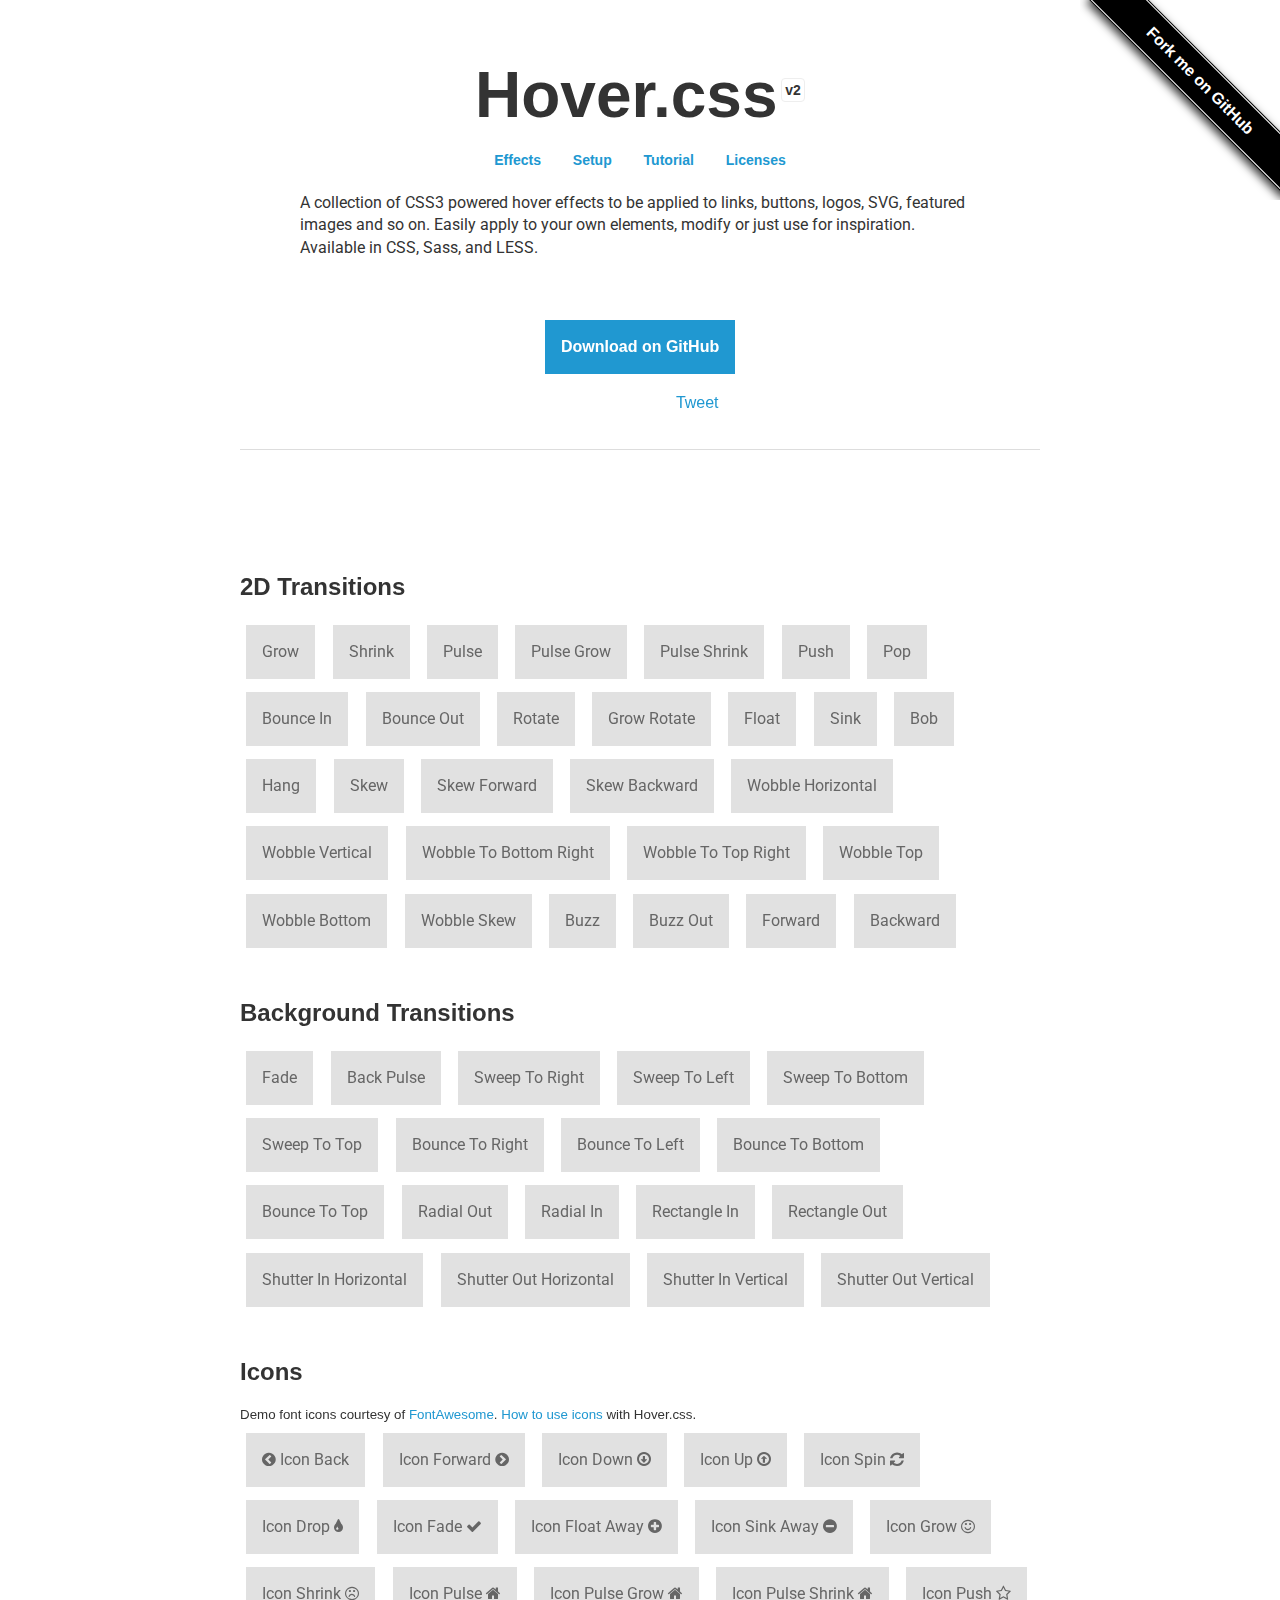
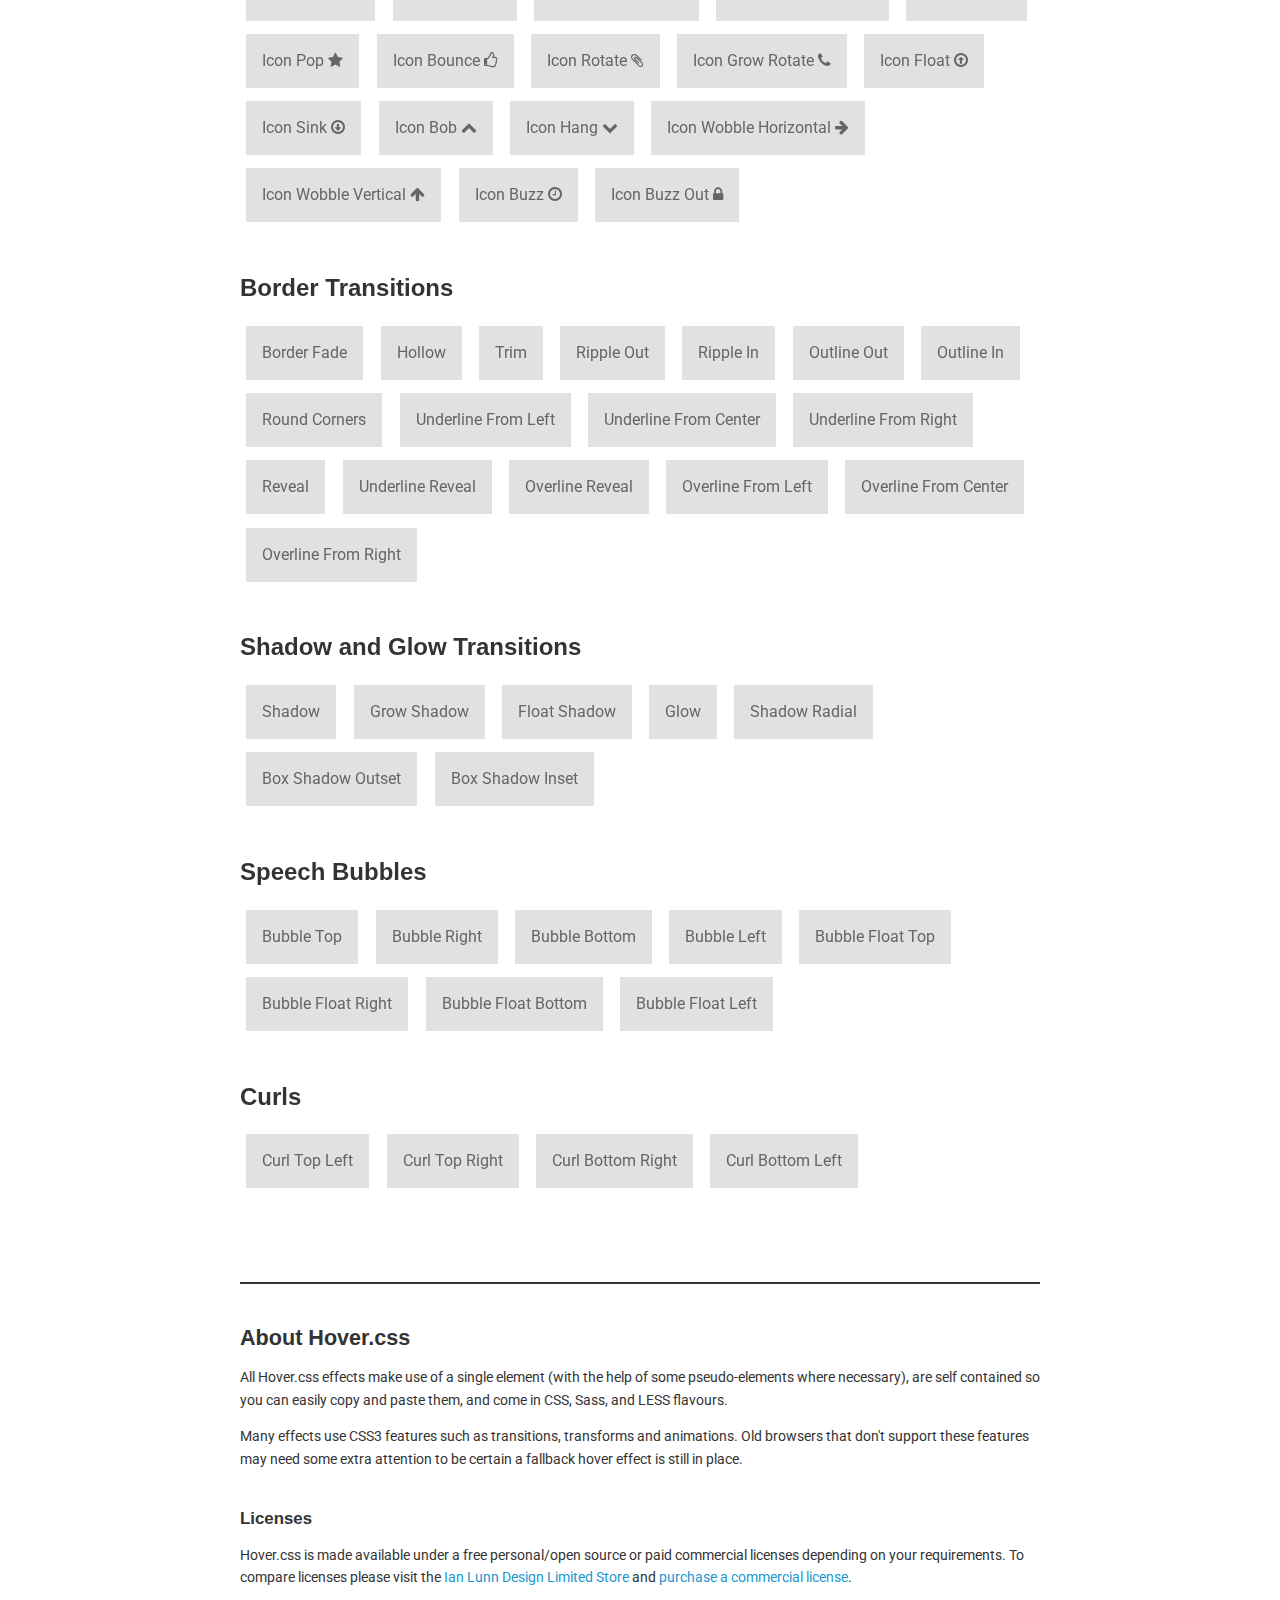
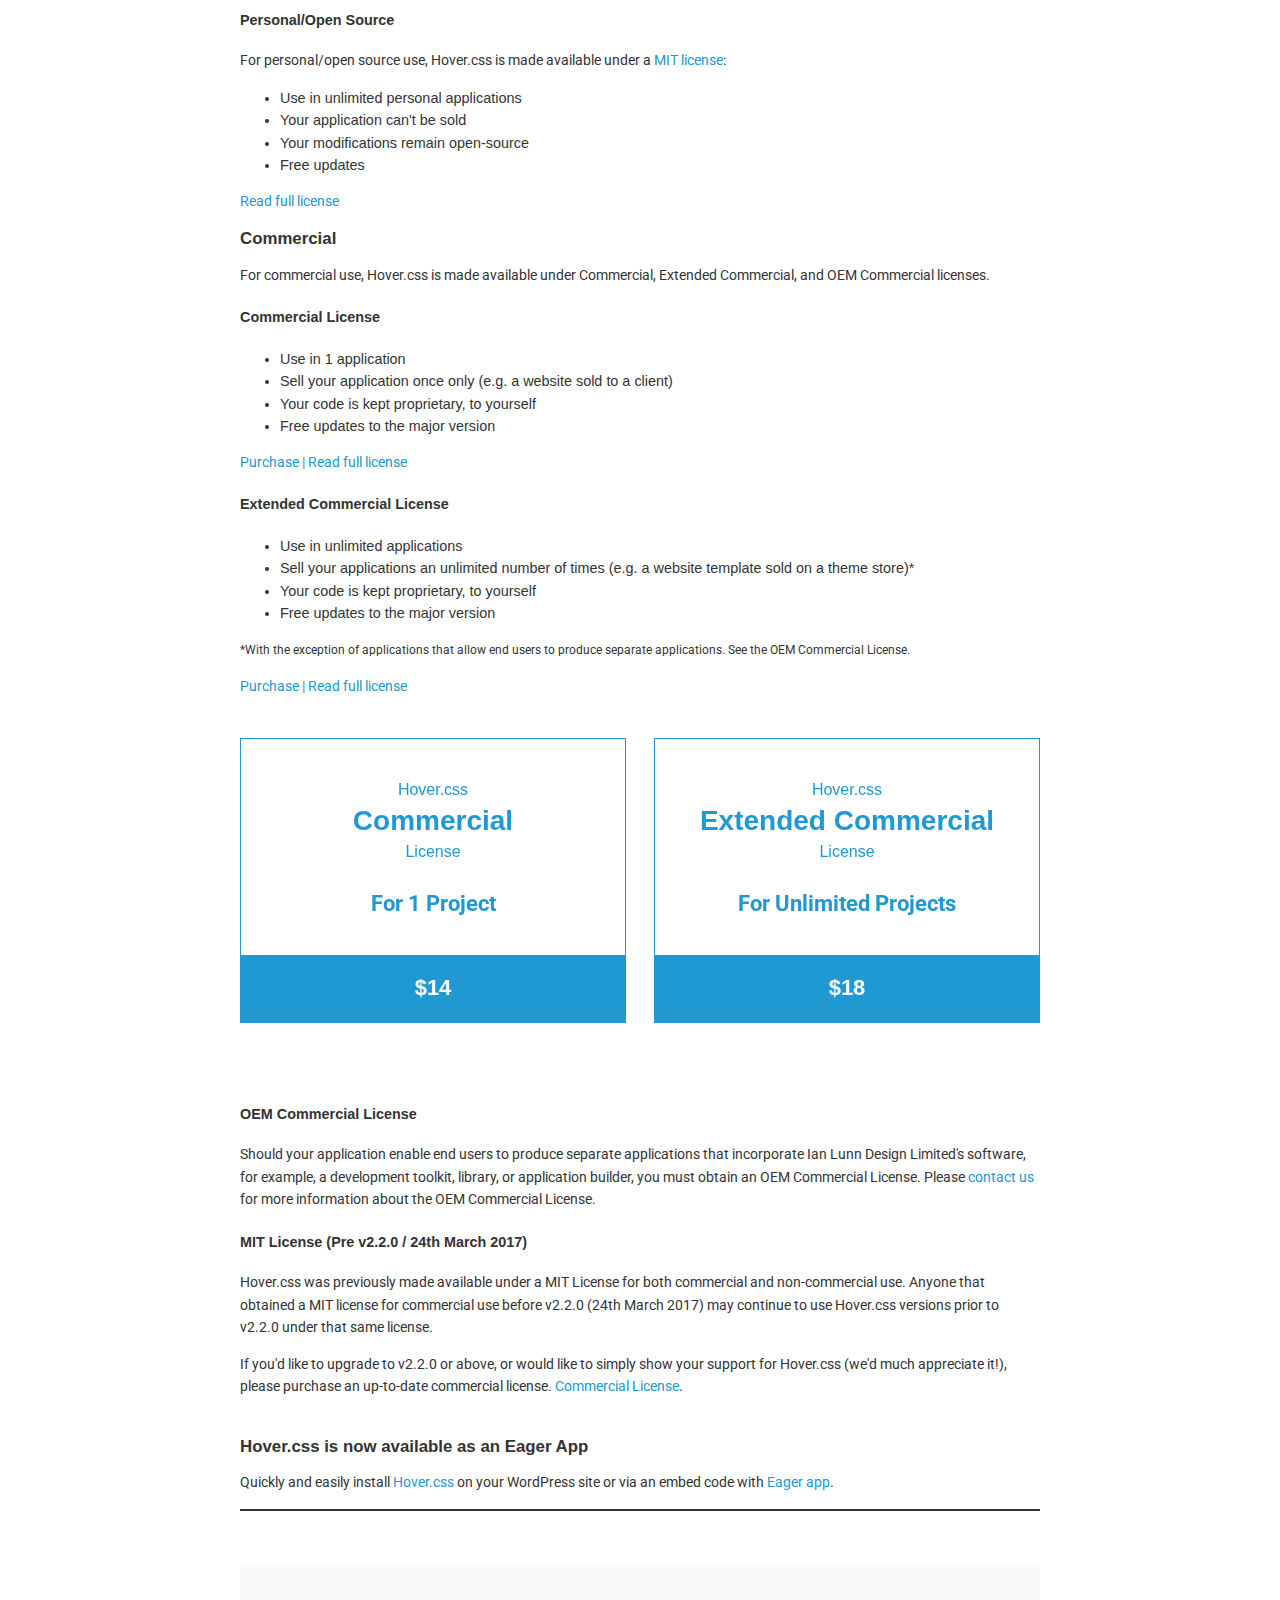
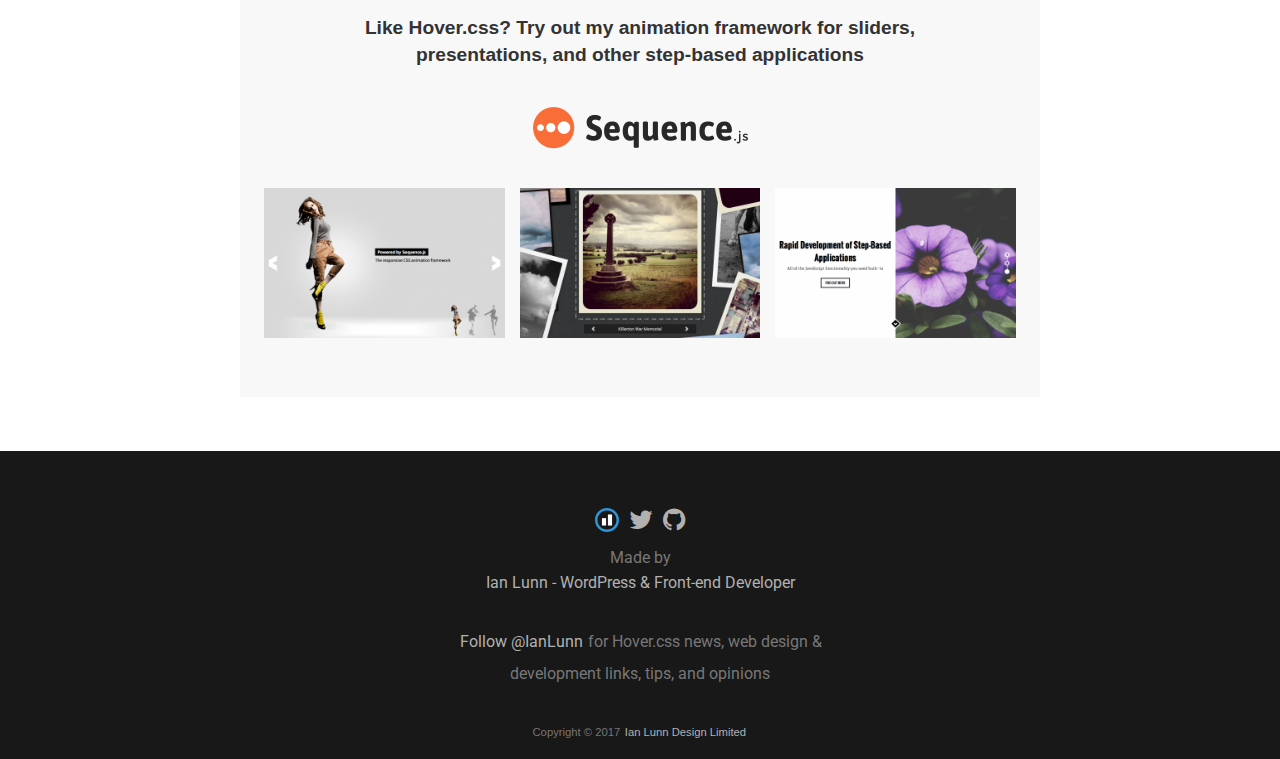
<file: assets/Hover-CSS/index.html>
<!DOCTYPE html>
<html lang="en">
	<head>
		<meta charset="utf-8">
		<meta property="og:image" content="https://ianlunn.github.io/Hover/hover.jpg" />
		<meta property="og:site_name" content="Hover.css"/>
		<meta property="og:title" content="Hover.css - A collection of CSS3 powered hover effects" />
		<title>Hover.css - A collection of CSS3 powered hover effects</title>
		<link href="css/demo-page.css" rel="stylesheet" media="all">
		<link href="css/hover.css" rel="stylesheet" media="all">
		<link href="https://maxcdn.bootstrapcdn.com/font-awesome/4.2.0/css/font-awesome.min.css" rel="stylesheet" media="all">
	</head>
	<body>

		<!--[if lt IE 10]>
		<p class="browsehappy">You are using an <strong>outdated</strong> browser. Please <a href="https://browsehappy.com/">upgrade your browser</a> to improve your experience.</p>
		<![endif]-->

		<div class="main">
			<span id="forkongithub"><a href="https://github.com/IanLunn/Hover">Fork me on GitHub</a></span>

			<h1>Hover.css <a href="https://github.com/IanLunn/Hover/releases" class="sup" title="View release history">v2</a></h1>

			<nav>
				<ul>
					<li><a href="#effects" title="Effects">Effects</a></li>
					<li><a href="https://github.com/IanLunn/Hover/blob/master/README.md#hovercss" title="Setup">Setup</a></li>
					<li><a href="https://ianlunn.co.uk/articles/hover-css-tutorial-introduction/" title="hover.css Tutorial and Introduction">Tutorial</a></li>
					<li><a href="#licenses" title="Licenses">Licenses</a></li>
				</ul>
			</nav>

			<p class="intro">A collection of CSS3 powered hover effects to be applied to links, buttons, logos, SVG, featured images and so on. Easily apply to your own elements, modify or just use for inspiration. Available in CSS, Sass, and LESS.</p>

			<div class="download aligncenter">
				<a class="button cta hvr-float-shadow" href="https://github.com/IanLunn/Hover">Download on GitHub</a>
			</div>

			<div class="social aligncenter">
				<div class="social-button">
					<iframe src="https://ghbtns.com/github-btn.html?user=IanLunn&repo=Hover&type=watch&count=true" allowtransparency="true" frameborder="0" scrolling="0" width="110" height="20"></iframe>
				</div>

				<div class="social-button">
					<a href="https://twitter.com/share" class="twitter-share-button" data-related="IanLunn" data-dnt="true">Tweet</a>
				</div>
			</div>

			<hr />
			<br />

			<script async type="text/javascript" src="//cdn.carbonads.com/carbon.js?serve=CKYIE23M&placement=ianlunncouk" id="_carbonads_js"></script>

			<div id="effects" class="effects">

				<h2>2D Transitions</h2>

				<a href="#" class="hvr-grow">Grow</a>
				<a href="#" class="hvr-shrink">Shrink</a>
				<a href="#" class="hvr-pulse">Pulse</a>
				<a href="#" class="hvr-pulse-grow">Pulse Grow</a>
				<a href="#" class="hvr-pulse-shrink">Pulse Shrink</a>
				<a href="#" class="hvr-push">Push</a>
				<a href="#" class="hvr-pop">Pop</a>
				<a href="#" class="hvr-bounce-in">Bounce In</a>
				<a href="#" class="hvr-bounce-out">Bounce Out</a>
				<a href="#" class="hvr-rotate">Rotate</a>
				<a href="#" class="hvr-grow-rotate">Grow Rotate</a>
				<a href="#" class="hvr-float">Float</a>
				<a href="#" class="hvr-sink">Sink</a>
				<a href="#" class="hvr-bob">Bob</a>
				<a href="#" class="hvr-hang">Hang</a>
				<a href="#" class="hvr-skew">Skew</a>
				<a href="#" class="hvr-skew-forward">Skew Forward</a>
				<a href="#" class="hvr-skew-backward">Skew Backward</a>
				<a href="#" class="hvr-wobble-horizontal">Wobble Horizontal</a>
				<a href="#" class="hvr-wobble-vertical">Wobble Vertical</a>
				<a href="#" class="hvr-wobble-to-bottom-right">Wobble To Bottom Right</a>
				<a href="#" class="hvr-wobble-to-top-right">Wobble To Top Right</a>
				<a href="#" class="hvr-wobble-top">Wobble Top</a>
				<a href="#" class="hvr-wobble-bottom">Wobble Bottom</a>
				<a href="#" class="hvr-wobble-skew">Wobble Skew</a>
				<a href="#" class="hvr-buzz">Buzz</a>
				<a href="#" class="hvr-buzz-out">Buzz Out</a>
				<a href="#" class="hvr-forward">Forward</a>
				<a href="#" class="hvr-backward">Backward</a>


				<h2>Background Transitions</h2>

				<a href="#" class="hvr-fade">Fade</a>
				<a href="#" class="hvr-back-pulse">Back Pulse</a>
				<a href="#" class="hvr-sweep-to-right">Sweep To Right</a>
				<a href="#" class="hvr-sweep-to-left">Sweep To Left</a>
				<a href="#" class="hvr-sweep-to-bottom">Sweep To Bottom</a>
				<a href="#" class="hvr-sweep-to-top">Sweep To Top</a>
				<a href="#" class="hvr-bounce-to-right">Bounce To Right</a>
				<a href="#" class="hvr-bounce-to-left">Bounce To Left</a>
				<a href="#" class="hvr-bounce-to-bottom">Bounce To Bottom</a>
				<a href="#" class="hvr-bounce-to-top">Bounce To Top</a>
				<a href="#" class="hvr-radial-out">Radial Out</a>
				<a href="#" class="hvr-radial-in">Radial In</a>
				<a href="#" class="hvr-rectangle-in">Rectangle In</a>
				<a href="#" class="hvr-rectangle-out">Rectangle Out</a>
				<a href="#" class="hvr-shutter-in-horizontal">Shutter In Horizontal</a>
				<a href="#" class="hvr-shutter-out-horizontal">Shutter Out Horizontal</a>
				<a href="#" class="hvr-shutter-in-vertical">Shutter In Vertical</a>
				<a href="#" class="hvr-shutter-out-vertical">Shutter Out Vertical</a>


				<h2>Icons</h2>

				<small>Demo font icons courtesy of <a href="https://fortawesome.github.io/Font-Awesome/">FontAwesome</a>. <a href="https://github.com/IanLunn/Hover/#using-icon-effects">How to use icons</a> with Hover.css.</small>

				<a href="#" class="hvr-icon-back">
					<i class="fa fa-chevron-circle-left hvr-icon"></i> Icon Back
				</a>
				<a href="#" class="hvr-icon-forward">
					Icon Forward
					<i class="fa fa-chevron-circle-right hvr-icon"></i>
				</a>
				<a href="#" class="hvr-icon-down">
					Icon Down <i class="fa fa-arrow-circle-o-down hvr-icon"></i>
				</a>
				<a href="#" class="hvr-icon-up">
					Icon Up <i class="fa fa-arrow-circle-o-up hvr-icon"></i>
				</a>
				<a href="#" class="hvr-icon-spin">
					Icon Spin <i class="fa fa-refresh hvr-icon"></i>
				</a>
				<a href="#" class="hvr-icon-drop">
					Icon Drop <i class="fa fa-tint hvr-icon"></i>
				</a>
				<a href="#" class="hvr-icon-fade">
					Icon Fade <i class="fa fa-check hvr-icon"></i>
				</a>
				<a href="#" class="hvr-icon-float-away">
					Icon Float Away <i class="fa fa-plus-circle hvr-icon"></i>
				</a>
				<a href="#" class="hvr-icon-sink-away">
					Icon Sink Away <i class="fa fa-minus-circle hvr-icon"></i>
				</a>
				<a href="#" class="hvr-icon-grow">
					Icon Grow <i class="fa fa-smile-o hvr-icon"></i>
				</a>
				<a href="#" class="hvr-icon-shrink">
					Icon Shrink <i class="fa fa-frown-o hvr-icon"></i>
				</a>
				<a href="#" class="hvr-icon-pulse">
					Icon Pulse <i class="fa fa-home hvr-icon"></i>
				</a>
				<a href="#" class="hvr-icon-pulse-grow">
					Icon Pulse Grow <i class="fa fa-home hvr-icon"></i>
				</a>
				<a href="#" class="hvr-icon-pulse-shrink">
					Icon Pulse Shrink <i class="fa fa-home hvr-icon"></i>
				</a>
				<a href="#" class="hvr-icon-push">
					Icon Push <i class="fa fa-star-o hvr-icon"></i>
				</a>
				<a href="#" class="hvr-icon-pop">
					Icon Pop <i class="fa fa-star hvr-icon"></i>
				</a>
				<a href="#" class="hvr-icon-bounce">
					Icon Bounce <i class="fa fa-thumbs-o-up hvr-icon"></i>
				</a>
				<a href="#" class="hvr-icon-rotate">
					Icon Rotate <i class="fa fa-paperclip hvr-icon"></i>
				</a>
				<a href="#" class="hvr-icon-grow-rotate">
					Icon Grow Rotate <i class="fa fa-phone hvr-icon"></i>
				</a>
				<a href="#" class="hvr-icon-float">
					Icon Float <i class="fa fa-arrow-circle-o-up hvr-icon"></i>
				</a>
				<a href="#" class="hvr-icon-sink">
					Icon Sink <i class="fa fa-arrow-circle-o-down hvr-icon"></i>
				</a>
				<a href="#" class="hvr-icon-bob">
					Icon Bob <i class="fa fa-chevron-up hvr-icon"></i>
				</a>
				<a href="#" class="hvr-icon-hang">
					Icon Hang <i class="fa fa-chevron-down hvr-icon"></i>
				</a>
				<a href="#" class="hvr-icon-wobble-horizontal">
					Icon Wobble Horizontal <i class="fa fa-arrow-right hvr-icon"></i>
				</a>
				<a href="#" class="hvr-icon-wobble-vertical">
					Icon Wobble Vertical <i class="fa fa-arrow-up hvr-icon"></i>
				</a>
				<a href="#" class="hvr-icon-buzz">
					Icon Buzz <i class="fa fa-clock-o hvr-icon"></i>
				</a>
				<a href="#" class="hvr-icon-buzz-out">
					Icon Buzz Out <i class="fa fa-lock hvr-icon"></i>
				</a>


				<h2>Border Transitions</h2>

				<a href="#" class="hvr-border-fade">Border Fade</a>
				<a href="#" class="hvr-hollow">Hollow</a>
				<a href="#" class="hvr-trim">Trim</a>
				<a href="#" class="hvr-ripple-out">Ripple Out</a>
				<a href="#" class="hvr-ripple-in">Ripple In</a>
				<a href="#" class="hvr-outline-out">Outline Out</a>
				<a href="#" class="hvr-outline-in">Outline In</a>
				<a href="#" class="hvr-round-corners">Round Corners</a>
				<a href="#" class="hvr-underline-from-left">Underline From Left</a>
				<a href="#" class="hvr-underline-from-center">Underline From Center</a>
				<a href="#" class="hvr-underline-from-right">Underline From Right</a>
				<a href="#" class="hvr-reveal">Reveal</a>
				<a href="#" class="hvr-underline-reveal">Underline Reveal</a>
				<a href="#" class="hvr-overline-reveal">Overline Reveal</a>
				<a href="#" class="hvr-overline-from-left">Overline From Left</a>
				<a href="#" class="hvr-overline-from-center">Overline From Center</a>
				<a href="#" class="hvr-overline-from-right">Overline From Right</a>


				<h2>Shadow and Glow Transitions</h2>

				<a href="#" class="hvr-shadow">Shadow</a>
				<a href="#" class="hvr-grow-shadow">Grow Shadow</a>
				<a href="#" class="hvr-float-shadow">Float Shadow</a>
				<a href="#" class="hvr-glow">Glow</a>
				<a href="#" class="hvr-shadow-radial">Shadow Radial</a>
				<a href="#" class="hvr-box-shadow-outset">Box Shadow Outset</a>
				<a href="#" class="hvr-box-shadow-inset">Box Shadow Inset</a>


				<h2>Speech Bubbles</h2>

				<a href="#" class="hvr-bubble-top">Bubble Top</a>
				<a href="#" class="hvr-bubble-right">Bubble Right</a>
				<a href="#" class="hvr-bubble-bottom">Bubble Bottom</a>
				<a href="#" class="hvr-bubble-left">Bubble Left</a>
				<a href="#" class="hvr-bubble-float-top">Bubble Float Top</a>
				<a href="#" class="hvr-bubble-float-right">Bubble Float Right</a>
				<a href="#" class="hvr-bubble-float-bottom">Bubble Float Bottom</a>
				<a href="#" class="hvr-bubble-float-left">Bubble Float Left</a>


				<h2>Curls</h2>

				<a href="#" class="hvr-curl-top-left">Curl Top Left</a>
				<a href="#" class="hvr-curl-top-right">Curl Top Right</a>
				<a href="#" class="hvr-curl-bottom-right">Curl Bottom Right</a>
				<a href="#" class="hvr-curl-bottom-left">Curl Bottom Left</a>
			</div>


			<div class="footer">
				<div class="about">
					<h2>About Hover.css</h2>

					<p>All Hover.css effects make use of a single element (with the help of some pseudo-elements where necessary), are self contained so you can easily copy and paste them, and come in CSS, Sass, and LESS flavours.</p>

					<p>Many effects use CSS3 features such as transitions, transforms and animations. Old browsers that don't support these features may need some extra attention to be certain a fallback hover effect is still in place.</p>

					<br />
					<h3 id="licenses">Licenses</h3>

					<p>Hover.css is made available under a free personal/open source or paid commercial licenses depending on your requirements. To compare licenses please visit the <a href="https://ianlunn.co.uk/store/licenses/">Ian Lunn Design Limited Store</a> and <a href="https://ianlunn.co.uk/store/hover-css/">purchase a commercial license</a>.</p>

					<h4 id="personal">Personal/Open Source</h4>

					<p>For personal/open source use, Hover.css is made available under a <a href="https://opensource.org/licenses/MIT">MIT license</a>:</p>

					<ul>
						<li>Use in unlimited personal applications</li>
						<li>Your application can't be sold</li>
						<li>Your modifications remain open-source</li>
						<li>Free updates</li>
					</ul>

					<p><a href="https://ianlunn.co.uk/store/licenses/personal/">Read full license</a></p>

					<h3 id="commercial-licenses">Commercial</h3>

					<p>For commercial use, Hover.css is made available under Commercial, Extended Commercial, and OEM Commercial licenses.</p>

					<h4 id="commercial">Commercial License</h4>

					<ul>
						<li>Use in 1 application</li>
						<li>Sell your application once only (e.g. a website sold to a client)</li>
						<li>Your code is kept proprietary, to yourself</li>
						<li>Free updates to the major version</li>
					</ul>

					<p><a href="https://ianlunn.co.uk/store/hover-css/?attribute_pa_licenses=commercial">Purchase<a/> | <a href="https://ianlunn.co.uk/store/licenses/commercial/">Read full license</a></p>

					<h4 id="extended-commercial">Extended Commercial License</h4>

					<ul>
						<li>Use in unlimited applications</li>
						<li>Sell your applications an unlimited number of times (e.g. a website template sold on a theme store)*</li>
						<li>Your code is kept proprietary, to yourself</li>
						<li>Free updates to the major version</li>
					</ul>

					<p><small>*With the exception of applications that allow end users to produce separate applications. See the OEM Commercial License.</small></p>

					<p><a href="https://ianlunn.co.uk/store/hover-css/?attribute_pa_licenses=extended-commercial">Purchase<a/> | <a href="https://ianlunn.co.uk/store/licenses/extended-commercial/">Read full license</a></p>

					<div class="licenses">
						<a target="_blank" href="https://ianlunn.co.uk/store/hover-css/?attribute_pa_licenses=commercial" title="Commercial License" class="license hvr-float">
							<div class="license__content">
								<h5 class="license__title"><div>Hover.css</div> Commercial <div>License</div></h5>
								<p class="license__desc">For 1 Project</p>
							</div>
							<span class="license__button button cta">$14</span>
						</a>

						<a target="_blank" href="https://ianlunn.co.uk/store/hover-css/?attribute_pa_licenses=extended-commercial" title="Extended Commercial License" class="license hvr-float">
							<div class="license__content">
								<h5 class="license__title"><div>Hover.css</div> Extended Commercial <div>License</div></h5>
								<p class="license__desc">For Unlimited Projects</p>
							</div>
							<span class="license__button button cta">$18</span>
						</a>
					</div>

					<h4 id="oem-commercial">OEM Commercial License</h4>

					<p>Should your application enable end users to produce separate applications that incorporate Ian Lunn Design Limited's software, for example, a development toolkit, library, or application builder, you must obtain an OEM Commercial License. Please <a href="https://ianlunn.co.uk/contact/">contact us</a> for more information about the OEM Commercial License.</p>

					<h4>MIT License (Pre v2.2.0 / 24th March 2017)</h4>
					<p>Hover.css was previously made available under a MIT License for both commercial and non-commercial use. Anyone that obtained a MIT license for commercial use before v2.2.0 (24th March 2017) may continue to use Hover.css versions prior to v2.2.0 under that same license.</p>

					<p>If you'd like to upgrade to v2.2.0 or above, or would like to simply show your support for Hover.css (we'd much appreciate it!), please purchase an up-to-date commercial license. <a href="https://ianlunn.co.uk/store/hover-css/?attribute_pa_licenses=commercial" title="Commercial License">Commercial License</a>.</p>

					<br />
					<h3>Hover.css is now available as an Eager App</h3>
					<p>Quickly and easily install <a href="https://eager.io/app/AN_LdP2tOk0f">Hover.css</a> on your WordPress site or via an embed code with <a href="https://eager.io/">Eager app</a>.</p>
				</div>
			</div>

			<div class="ad">
				<h2>Like Hover.css? Try out my animation framework for sliders,<br /> presentations, and other step-based applications</h2>

				<a class="ad__logo" href="https://www.sequencejs.com/" title="Learn more about Sequence.js">
					<img src="sequence-logo.png" alt="Sequence.js" />
				</a>

				<div class="ad__preview">
					<a href="https://www.sequencejs.com/" title="Learn more about Sequence.js"><img src="modern-slide-in.png" /></a> <a class="second" href="https://www.sequencejs.com/" title="Learn more about Sequence.js"><img src="photo-stack.png" /></a> <a href="https://www.sequencejs.com/" title="Learn more about Sequence.js"><img src="two-up.png" /></a>
				</div>
			</div>

		</div>

		<div class="made-by group">
			<ul>
				<li>
					<!-- "IL" logo Copyright (c) Ian Lunn Design Limited 2017 -->
					<a cass="icon__ild" href="https://ianlunn.co.uk/" title="Ian Lunn - WordPress &amp; Front End Developer" target="_blank" class="ild-ident">
						<svg class="" onmouseenter="el=this;el.classList.add('active');setTimeout(function(){el.classList.remove('active')},600);" xmlns="https://www.w3.org/2000/svg" width="24" height="30" viewBox="0 0 52 52">
							<g class="circle-holder">
								<path class="circle" fill="#2E96D6" d="M5.4 26c0-11.4 9.2-20.6 20.6-20.6s20.6 9.2 20.6 20.6c0 11.4-9.2 20.6-20.6 20.6s-20.6-9.2-20.6-20.6zm-5.4 0c0 14.4 11.6 26 26 26s26-11.6 26-26-11.6-26-26-26-26 11.6-26 26z"></path>
							</g>
							<path class="i" fill="#fff" d="M15 22h9v16h-9v-16z"></path>
							<path class="l" fill="#fff" d="M28 14h9v24h-9v-24z"></path>
						</svg>
					</a>
				</li>
				<li><a class="icon__twitter" href="https://twitter.com/IanLunn/" title="Ian Lunn on Twitter" target="_blank"><i class="fa fa-twitter"></i></a></li>
				<li><a class="icon__github" href="https://github.com/IanLunn/Hover/" title="Hover.css on GitHub" target="_blank"><i class="fa fa-github"></i></a></li>
			</ul>
			<p>Made by<br /><a href="https://ianlunn.co.uk/" title="Ian Lunn - WordPress &amp; Front End Developer" target="_blank">Ian Lunn - WordPress &amp; Front-end Developer</a></p>

			<p class="follow"><a href="https://twitter.com/IanLunn" class="twitter-follow-button" data-show-count="false" data-dnt="true" data-size="large">Follow @IanLunn</a> for Hover.css news, web design &amp;<br /> development links, tips, and opinions</p>
			<small>Copyright &copy; 2017 <a href="https://ianlunn.co.uk/" title="Ian Lunn - WordPress &amp; Front End Developer" target="_blank">Ian Lunn Design Limited</a></small>
		</div>

		<script>
			/**
			 * Used to demonstrate Hover.css only. Not required when adding
			 * Hover.css to your own pages. Prevents a link from being
			 * navigated and gaining focus.
			 */
			var effects = document.querySelectorAll('.effects')[0];

			effects.addEventListener('click', function(e) {

				if (e.target.className.indexOf('hvr') > -1) {
					e.preventDefault();
					e.target.blur();

				}
			});
		</script>

		<script>!function(d,s,id){var js,fjs=d.getElementsByTagName(s)[0],p=/^https:/.test(d.location)?'http':'https';if(!d.getElementById(id)){js=d.createElement(s);js.id=id;js.src=p+'://platform.twitter.com/widgets.js';fjs.parentNode.insertBefore(js,fjs);}}(document, 'script', 'twitter-wjs');</script>

		<script>
		  (function(i,s,o,g,r,a,m){i['GoogleAnalyticsObject']=r;i[r]=i[r]||function(){
		  (i[r].q=i[r].q||[]).push(arguments)},i[r].l=1*new Date();a=s.createElement(o),
		  m=s.getElementsByTagName(o)[0];a.async=1;a.src=g;m.parentNode.insertBefore(a,m)
		  })(window,document,'script','//www.google-analytics.com/analytics.js','ga');

		  ga('create', 'UA-11991680-4', 'ianlunn.github.io');
		  ga('send', 'pageview');
		</script>
	</body>
</html>
</file>
<file: assets/Hover-CSS/css/demo-page.css>
/*
 * Hover.css - Demo Page
 * Author: Ian Lunn @IanLunn
 * Author URL: http://ianlunn.co.uk/
 * Github: https://github.com/IanLunn/Hover
 * Hover.css Copyright Ian Lunn 2017.
 */

/**
 * The following are default styles for the demo page,
 * you don't need to include these on your own site.
 */

@import url(http://fonts.googleapis.com/css?family=Roboto);

body {
  margin: 0;
  padding: 40px 0 0 0;
  font-family: sans-serif;
  color: #333;
  line-height: 140%;
}

hr {
  margin-top: 2em;
  background-color: #ddd;
  border: none;
  height: 1px;
}


nav ul {
  margin: 0;
  padding: 0;
  text-align: center;
  font-size: .875em;
  font-weight: 700;
}
nav li {
  list-style: none;
  display: block;
  margin-left: 1em;
  margin-right: 1em;
}
@media only screen and (min-width: 768px) {
  nav li {
    display: inline-block;
  }
}

.sep {
  color: #ddd;
  margin: 0 4px;
}

#carbonads {
  --width: 180px;
  --font-size: 14px;
}

#carbonads {
  font-family: -apple-system, BlinkMacSystemFont, "Segoe UI", Roboto, Oxygen-Sans, Ubuntu, Cantarell, "Helvetica Neue", Helvetica, Arial, sans-serif;
  display: block;
  overflow: hidden;
  margin: 0 auto;
  margin-bottom: 20px;
  max-width: var(--width);
  border-radius: 4px;
  text-align: center;
  box-shadow: 0 0 0 1px hsla(0, 0%, 0%, .1);
  background-color: hsl(0, 0%, 98%);
  font-size: var(--font-size);
  line-height: 1.5;
}

#carbonads a {
  color: inherit;
  text-decoration: none;
}

#carbonads a:hover {
  color: inherit;
}

#carbonads span {
  position: relative;
  display: block;
  overflow: hidden;
}

.carbon-img {
  display: block;
  margin-bottom: 8px;
  max-width: var(--width);
  line-height: 1;
}

.carbon-img img {
  display: block;
  margin: 0 auto;
  max-width: var(--width) !important;
  width: var(--width);
  height: auto;
}

.carbon-text {
  display: block;
  padding: 0 1em 8px;
}

.carbon-poweredby {
  display: block;
  padding: 10px var(--font-size);
  background: repeating-linear-gradient(-45deg, transparent, transparent 5px, hsla(0, 0%, 0%, .025) 5px, hsla(0, 0%, 0%, .025) 10px) hsla(203, 11%, 95%, .4);
  text-transform: uppercase;
  letter-spacing: .5px;
  font-weight: 600;
  font-size: 9px;
  line-height: 0;
}

@media only screen and (min-width: 320px) and (max-width: 759px) {
  #carbonads {
    float: none;
    margin: 0 auto;
    max-width: 330px;
  }
  #carbonads span {
    position: relative;
  }
  #carbonads > span {
    max-width: none;
  }
  .carbon-img {
    float: left;
    margin: 0;
  }

  .carbon-img img {
    max-width: 130px !important;
  }
  .carbon-text {
    float: left;
    margin-bottom: 0;
    padding: 8px 20px;
    text-align: left;
    max-width: calc(100% - 130px - 3em);
  }
  .carbon-poweredby {
    left: 130px;
    bottom: 0;
    display: block;
    width: 100%;
  }
}

.main {
  max-width: 800px;
  margin: 0 auto;
  padding: 0 20px;
}

.browsehappy {
    position: absolute;
    top: 0;
    right: 0;
    left: 0;
    padding: 1em;
    background: black;
    color: white;
    text-align: center;
}

img {
  border: none;
}

small {
    display: block;
}

p,
[class^="hvr-"] {
    font-family: 'Roboto', sans-serif;
}

[class^="hvr-"] {
  margin: .4em;
  padding: 1em;
  cursor: pointer;
  background: #e1e1e1;
  text-decoration: none;
  color: #666;
  /* Prevent highlight colour when element is tapped */
  -webkit-tap-highlight-color: rgba(0,0,0,0);

  /* Smooth fonts */
  -webkit-font-smoothing: antialiased;
	-moz-osx-font-smoothing: grayscale;
}

.aligncenter {
  text-align: center;
}

.sup {
    vertical-align: super;
    margin-left: -1em;
    padding: .21875em;
    line-height: 100%;
    font-size: .21875em;
    border: #eee solid 1px;
    border-radius: 4px;
    color: inherit;
}

.sup:hover {
    background: #eee;
}

a {
    color: #2098D1;
    text-decoration: none;
}

.footer a:hover,
.nav:hover {
    color: #207AD1;
}

.nav {
  display: inline-block;
  font-size: .8em;
}

.nav.hvr-icon-down,
.nav.hvr-icon-forward {
  padding-right: 1.2em;
}

.nav.hvr-icon-down::before,
.nav.hvr-icon-forward::before {
  right: 0;
}

.nav:hover,
.nav:focus,
.nav:active {
  text-decoration: none;
}

.intro {
  max-width: 680px;
  margin: 20px auto 0 auto;
}

.button.cta {
  display: inline-block;
  position: relative;
  margin: 1.2em 0 1em 0;
  padding: 1em;
  background: #2098D1;
  border: none;
  text-decoration: none;
  font-weight: 700;
  color: white;
}

.effects {
  margin-top: 6em;
}

h1 {
  text-align: center;
  font-size: 3em;
}

h2 {
  margin-top: 2em;
}

h3 {
  margin: 0;
}

.about {
  border-top: #333 solid 2px;
  border-bottom: #333 solid 2px;
}

.footer {
  overflow: hidden;
  width: auto;
  margin-top: 6em;
  font-size: .9em;
}

.footer a {
  text-decoration: none;
}

.credit {
  font-size: .8em;
  font-weight: normal;
}

.licenses {
  margin-top: 40px;
  margin-bottom: 60px;
}

.licenses:after {
  display: block;
  content: '';
  clear: both;
}

.license {
  display: block !important;
  margin-bottom: 20px;
  text-align: center;
  border: #2098D1 solid 1px;
}

.license:focus,
.license:hover {
  border-color: #207AD1;
}

.license:focus .button,
.license:hover .button {
  background-color: #207AD1;
  color: white;
}

.license__content {
  padding: 25px 10px;
}

.license__title {
  margin: 0;
  font-size: 28px;
  line-height: 1.4;
}

.license__title div {
  font-size: 16px;
  font-weight: 400;
}

.license__desc {
  margin-top: 30px;
  margin-bottom: 0;
  font-size: 22px;
  font-weight: 700;
}

.license__button.cta {
  display: block;
  margin: 0;
  font-size: 22px;
}

@media only screen and (min-width: 568px) {
  .license {
    width: 48%;
    float: left;
  }

  .license:nth-child(2) {
    float: right;
  }

  .license__content {
    padding: 40px 10px;
  }
}

.download {
  margin-top: 2.6em;
}

.social-button {
  display: inline-block;
  vertical-align: middle;
}

.twitter-follow-button {
    display: block;
    margin: 0 auto;
}

.follow {
    margin-bottom: 20px;
    line-height: 200%;
}

.made-by {
  display: block;
  margin-top: 3em;
  padding-top: 3em;
  padding-bottom: 1em;
  font-family: $fontFeature;
  font-size: 1.125em;
  text-align: center;
  line-height: 1.6;
  background: #181818;
  color: #777;
}

.made-by svg {
  display: block;
}

.made-by ul,
.made-by p {
  margin: 0;
  padding: 0;
}

.made-by ul {
  margin-bottom: .25em;
}

.made-by li {
  display: inline-block;
  vertical-align: middle;
  line-height: 1;
}

.made-by p {
  margin-top: .4em;
  font-size: .875em;
}

.made-by a {
  display: inline-block;
  padding: 0 .125em;
  color: #B1B1B1;
  transition-duration: .2s;
  transition-property: color;
}

.made-by a:focus,
.made-by a:hover {
  color: white;
}

.made-by i {
  font-size: 26px;
  height: 30px;
}

.made-by .follow {
  margin-top: 2em;
}

.made-by .follow iframe {
  display: block;
  margin-left: auto;
  margin-right: auto;
  margin-bottom: .5em;
}

.made-by small {
  display: block;
  margin-top: 3em;
  font-size: .625em;
}

@-webkit-keyframes circle {
  50% {
    -webkit-transform: scale(1.26923077);
    transform: scale(1.26923077);
  }
}

@keyframes circle {
  50% {
    transform: scale(1.26923077);
  }
}

@-webkit-keyframes initials {
  50% {
    -webkit-transform: translateY(-8px) translateZ(0);
    transform: translateY(-8px) translateZ(0);
  }
}

@keyframes initials {
  50% {
    transform: translateY(-8px) translateZ(0);
  }
}

.ild-ident {
  display: block;
}

.ild-ident svg {
  display: block;
  overflow: visible;
  transform: scale(1) translateZ(0);
}

.ild-ident .circle-holder {
  transform: translate(-7px, -7px);
}

.ild-ident .circle {
  transform: translate(7px, 7px);
}

.ild-ident .active .i {
  animation: initials .4s ease-in-out;
}

.ild-ident .active .l {
  animation: initials .4s .2s ease-in-out;
}

.ild-ident .active .circle {
  animation: circle .5s .1s ease-in-out;
}

#forkongithub {
    display: none;
}

#forkongithub a {
  background: #000;
  color: #fff;
  text-decoration: none;
  font-family: arial, sans-serif;
  text-align: center;
  font-weight: bold;
  padding: 5px 40px;
  font-size: 1rem;
  line-height: 2rem;
  position: relative;
  -webkit-transition: 0.5s;
  transition: 0.5s;
}

#forkongithub a:hover,
#forkongithub a:focus,
#forkongithub a:active {
  background: #2098D1;
  color: #fff;
}

#forkongithub a::before,
#forkongithub a::after {
  content: "";
  width: 100%;
  display: block;
  position: absolute;
  top: 1px;
  left: 0;
  height: 1px;
  background: #fff;
}

#forkongithub a::after {
  bottom: 1px;
  top: auto;
}

.ad {
  margin-top: 3.5em;
  padding: 3em 1.5em;
  background: #f8f8f8;
  text-align: center;
}

.ad h2 {
  margin: 0;
  margin-bottom: 2em;
  line-height: 1.4;
  font-size: 1.2em;
}

.ad a {
  display: inline-block;
  margin: 0 auto 2em auto;
}

.ad__preview {
  font-size: 0;
}

.ad__preview a {
  display: block;
  width: 75%;
}

.ad__preview img {
  width: 100%;
}

@media only screen and (min-width: 360px) {
  h1 {
    font-size: 4em;
  }
}

@media screen and (min-width: 640px) {
  #forkongithub {
    position: absolute;
    display: block;
    top: 0;
    right: 0;
    width: 200px;
    overflow: hidden;
    height: 200px;
  }

  #forkongithub a {
    width: 200px;
    position: absolute;
    top: 60px;
    right: -60px;
    -webkit-transform: rotate(45deg);
    -ms-transform: rotate(45deg);
    transform: rotate(45deg);
    box-shadow: 4px 4px 10px rgba(0,0,0,0.8);
  }

  .ad__preview a {
    display: inline-block;
    width: 32%;
  }

  .ad__preview .second {
    margin: 0 2%;
  }
}
</file>
